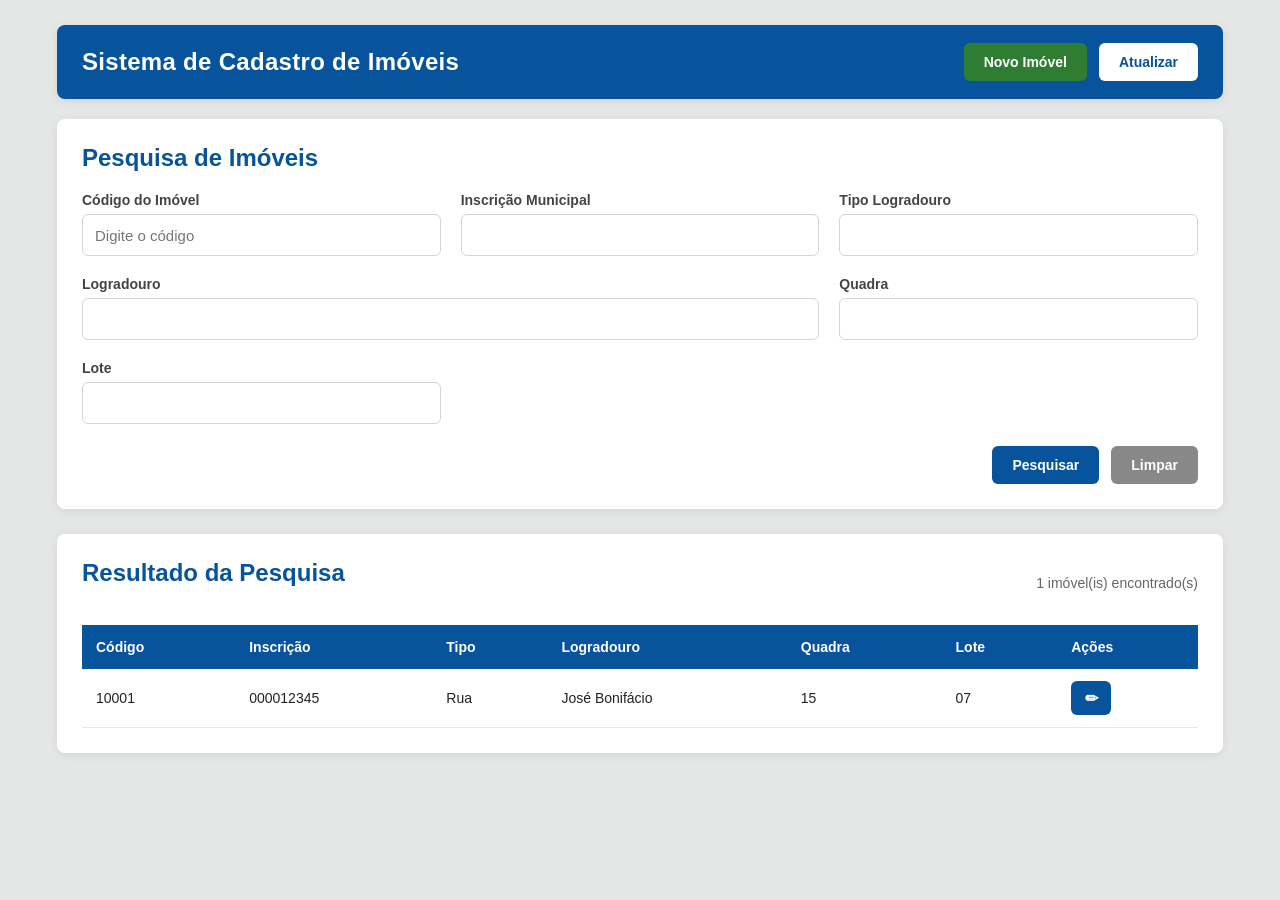
<file: index.html>
<!DOCTYPE html>
<html lang="pt-BR">

<head>

    <meta charset="UTF-8">
    <meta name="viewport" content="width=device-width, initial-scale=1.0">

    <title>Sistema de Cadastro de Imóveis</title>

    <link rel="stylesheet" href="css/style.css">
    <link rel="stylesheet" href="css/table.css">
    <link rel="stylesheet" href="css/forms.css">

</head>

<body>

<div class="container">

    <header class="topbar">

        <div class="logo">
            Sistema de Cadastro de Imóveis
        </div>

        <div class="actions">

            <button id="btnNovo">
                Novo Imóvel
            </button>

            <button id="btnAtualizar">
                Atualizar
            </button>

        </div>

    </header>

    <section class="card">

        <h2>Pesquisa de Imóveis</h2>

        <div class="grid-filtros">

            <div class="campo">
                <label>Código do Imóvel</label>
                <input
                    type="text"
                    id="txtCodigo"
                    placeholder="Digite o código">
            </div>

            <div class="campo">
                <label>Inscrição Municipal</label>
                <input
                    type="text"
                    id="txtInscricao">
            </div>

            <div class="campo">
                <label>Tipo Logradouro</label>
                <input
                    type="text"
                    id="txtTipoLogradouro">
            </div>

            <div class="campo campo-grande">
                <label>Logradouro</label>
                <input
                    type="text"
                    id="txtLogradouro">
            </div>

            <div class="campo">
                <label>Quadra</label>
                <input
                    type="text"
                    id="txtQuadra">
            </div>

            <div class="campo">
                <label>Lote</label>
                <input
                    type="text"
                    id="txtLote">
            </div>

        </div>

        <div class="toolbar">

            <button id="btnPesquisar">
                Pesquisar
            </button>

            <button id="btnLimpar">
                Limpar
            </button>

        </div>

    </section>

    <section class="card">

        <div class="table-header">

            <h2>Resultado da Pesquisa</h2>

            <span id="lblQuantidade">
                0 imóveis encontrados
            </span>

        </div>

        <table id="tblImoveis">

            <thead>

                <tr>

                    <th>Código</th>

                    <th>Inscrição</th>

                    <th>Tipo</th>

                    <th>Logradouro</th>

                    <th>Quadra</th>

                    <th>Lote</th>

                    <th>Ações</th>

                </tr>

            </thead>

            <tbody id="tbResultado">

                <!-- preenchido via JavaScript -->

            </tbody>

        </table>

        <div id="semResultado" class="empty">

            <h3>Nenhum imóvel encontrado</h3>

            <p>
                Clique abaixo para realizar um novo cadastro.
            </p>

            <button id="btnCadastrar">

                Cadastrar Novo Imóvel

            </button>

        </div>

    </section>

</div>

<script src="js/banco.js"></script>
<script src="js/util.js"></script>
<script src="js/pesquisa.js"></script>
<script src="js/app.js"></script>

</body>

</html>
</file>
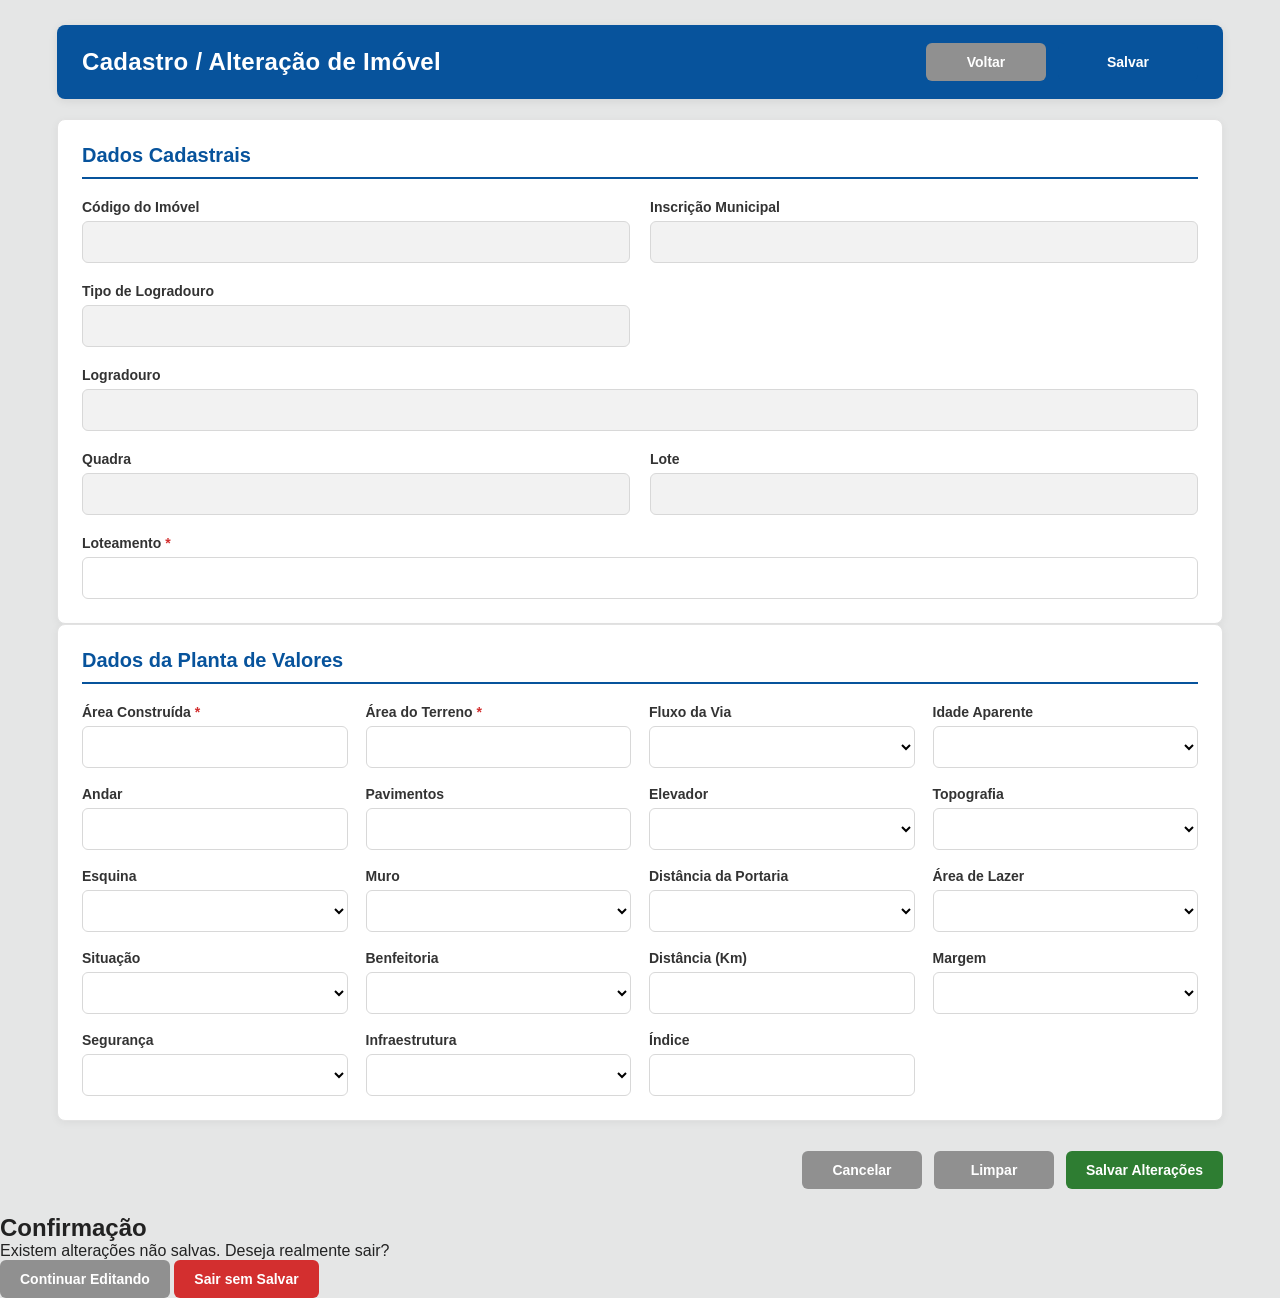
<file: cadastro.html>
<!DOCTYPE html>
<html lang="pt-BR">

<head>

    <meta charset="UTF-8">

    <meta
        name="viewport"
        content="width=device-width, initial-scale=1.0">

    <title>Cadastro de Imóvel</title>

    <link rel="stylesheet" href="css/style.css">

    <link rel="stylesheet" href="css/forms.css">

</head>

<body>

<div class="container">

    <header class="topbar">

        <div class="logo">

            Cadastro / Alteração de Imóvel

        </div>

        <div class="actions">

            <button
                class="btn-secondary"
                id="btnVoltar">

                Voltar

            </button>

            <button
                class="btn-primary"
                id="btnSalvar">

                Salvar

            </button>

        </div>

    </header>

    <div
        class="alert alert-success"
        id="msgSucesso">

        Cadastro salvo com sucesso.

    </div>

    <div
        class="alert alert-error"
        id="msgErro">

    </div>

    <form id="frmCadastro">

        <!-- ============================================ -->

        <!-- DADOS CADASTRAIS -->

        <!-- ============================================ -->

        <section class="form-section">

            <h3>

                Dados Cadastrais

            </h3>

            <div class="form-grid">

                <div class="form-group">

                    <label>

                        Código do Imóvel

                    </label>

                    <input
                        id="codigo"
                        class="readonly"
                        readonly>

                </div>

                <div class="form-group">

                    <label>

                        Inscrição Municipal

                    </label>

                    <input
                        id="inscricao"
                        class="readonly"
                        readonly>

                </div>

                <div class="form-group">

                    <label>

                        Tipo de Logradouro

                    </label>

                    <input
                        id="tipoLogradouro"
                        class="readonly"
                        readonly>

                </div>

                <div class="form-group full">

                    <label>

                        Logradouro

                    </label>

                    <input
                        id="logradouro"
                        class="readonly"
                        readonly>

                </div>

                <div class="form-group">

                    <label>

                        Quadra

                    </label>

                    <input
                        id="quadra"
                        class="readonly"
                        readonly>

                </div>

                <div class="form-group">

                    <label>

                        Lote

                    </label>

                    <input
                        id="lote"
                        class="readonly"
                        readonly>

                </div>

                <div class="form-group full">

                    <label class="required">

                        Loteamento

                    </label>

                    <input
                        id="loteamento"
                        maxlength="120">

                </div>

            </div>

        </section>

                <section class="form-section">

            <h3>Dados da Planta de Valores</h3>

            <div class="form-grid-4">

                <div class="form-group">
                    <label class="required">Área Construída</label>
                    <input
                        type="number"
                        id="areaConstruida"
                        step="0.01">
                </div>

                <div class="form-group">
                    <label class="required">Área do Terreno</label>
                    <input
                        type="number"
                        id="areaTerreno"
                        step="0.01">
                </div>

                <div class="form-group">
                    <label>Fluxo da Via</label>
                    <select id="fluxoVia"></select>
                </div>

                <div class="form-group">
                    <label>Idade Aparente</label>
                    <select id="idadeAparente"></select>
                </div>

                <div class="form-group">
                    <label>Andar</label>
                    <input
                        type="number"
                        id="andar">
                </div>

                <div class="form-group">
                    <label>Pavimentos</label>
                    <input
                        type="number"
                        id="pavimentos">
                </div>

                <div class="form-group">
                    <label>Elevador</label>
                    <select id="elevador"></select>
                </div>

                <div class="form-group">
                    <label>Topografia</label>
                    <select id="topografia"></select>
                </div>

                <div class="form-group">
                    <label>Esquina</label>
                    <select id="esquina"></select>
                </div>

                <div class="form-group">
                    <label>Muro</label>
                    <select id="muro"></select>
                </div>

                <div class="form-group">
                    <label>Distância da Portaria</label>
                    <select id="distanciaPortaria"></select>
                </div>

                <div class="form-group">
                    <label>Área de Lazer</label>
                    <select id="areaLazer"></select>
                </div>

                <div class="form-group">
                    <label>Situação</label>
                    <select id="situacao"></select>
                </div>

                <div class="form-group">
                    <label>Benfeitoria</label>
                    <select id="benfeitoria"></select>
                </div>

                <div class="form-group">
                    <label>Distância (Km)</label>
                    <input
                        type="number"
                        step="0.01"
                        id="distanciaKm">
                </div>

                <div class="form-group">
                    <label>Margem</label>
                    <select id="margem"></select>
                </div>

                <div class="form-group">
                    <label>Segurança</label>
                    <select id="seguranca"></select>
                </div>

                <div class="form-group">
                    <label>Infraestrutura</label>
                    <select id="infraestrutura"></select>
                </div>

                <div class="form-group">
                    <label>Índice</label>
                    <input
                        type="number"
                        step="0.0001"
                        id="indice">
                </div>

            </div>

        </section>
                <!-- ============================================ -->
        <!-- BOTÕES -->
        <!-- ============================================ -->

        <div class="form-buttons">

            <button
                type="button"
                class="btn-secondary"
                id="btnCancelar">

                Cancelar

            </button>

            <button
                type="button"
                class="btn-secondary"
                id="btnLimparFormulario">

                Limpar

            </button>

            <button
                type="submit"
                class="btn-success"
                id="btnSalvarFormulario">

                Salvar Alterações

            </button>

        </div>

    </form>

</div>

<!-- ===================================================== -->
<!-- MODAL DE CONFIRMAÇÃO -->
<!-- ===================================================== -->

<div
    id="modalConfirmacao"
    class="modal">

    <div class="modal-content">

        <h2>

            Confirmação

        </h2>

        <p>

            Existem alterações não salvas.

            Deseja realmente sair?

        </p>

        <div class="modal-buttons">

            <button
                id="btnModalCancelar"
                class="btn-secondary">

                Continuar Editando

            </button>

            <button
                id="btnModalConfirmar"
                class="btn-danger">

                Sair sem Salvar

            </button>

        </div>

    </div>

</div>

<!-- ===================================================== -->
<!-- LOADING -->
<!-- ===================================================== -->

<div
    class="loading-overlay"
    id="loading">

    <div class="spinner"></div>

</div>

<!-- ===================================================== -->
<!-- SCRIPTS -->
<!-- ===================================================== -->

<script src="js/banco.js"></script>

<script src="js/util.js"></script>

<script src="js/validacoes.js"></script>

<script src="js/cadastro.js"></script>

<script src="js/app.js"></script>

</body>

</html>
</file>
<file: css/style.css>
/* ==========================================================
   Sistema de Cadastro de Imóveis
   Autor: ChatGPT
   Tema: Azul Corporativo
========================================================== */

:root{

    --primary:#07539C;
    --primary-dark:#043d72;

    --background:#E5E6E6;

    --white:#FFFFFF;

    --border:#D5D5D5;

    --text:#222;

    --text-light:#666;

    --success:#2E7D32;

    --danger:#D32F2F;

    --radius:8px;

    --shadow:0 2px 10px rgba(0,0,0,.08);

    --transition:.25s;

}

*{

    margin:0;

    padding:0;

    box-sizing:border-box;

}

body{

    font-family:
        "Helvetica Neue",
        Helvetica,
        Arial,
        sans-serif;

    background:var(--background);

    color:var(--text);

}

/* ====================================================== */

.container{

    width:95%;

    max-width:1600px;

    margin:auto;

    padding:25px;

}

/* ====================================================== */

.topbar{

    display:flex;

    justify-content:space-between;

    align-items:center;

    background:var(--primary);

    color:white;

    padding:18px 25px;

    border-radius:var(--radius);

    margin-bottom:20px;

    box-shadow:var(--shadow);

}

.logo{

    font-size:24px;

    font-weight:700;

    letter-spacing:.3px;

}

/* ====================================================== */

.actions{

    display:flex;

    gap:12px;

}

/* ====================================================== */

button{

    border:none;

    cursor:pointer;

    transition:var(--transition);

    border-radius:6px;

    padding:11px 20px;

    font-size:14px;

    font-weight:600;

}

/* ====================================================== */

#btnNovo{

    background:#2E7D32;

    color:white;

}

#btnNovo:hover{

    background:#256628;

}

#btnAtualizar{

    background:white;

    color:var(--primary);

}

#btnAtualizar:hover{

    background:#f2f2f2;

}

#btnPesquisar{

    background:var(--primary);

    color:white;

}

#btnPesquisar:hover{

    background:var(--primary-dark);

}

#btnLimpar{

    background:#888;

    color:white;

}

#btnLimpar:hover{

    background:#666;

}

#btnCadastrar{

    background:var(--success);

    color:white;

    margin-top:20px;

}

#btnCadastrar:hover{

    transform:scale(1.03);

}

/* ====================================================== */

.card{

    background:white;

    border-radius:var(--radius);

    box-shadow:var(--shadow);

    padding:25px;

    margin-bottom:25px;

}

.card h2{

    color:var(--primary);

    margin-bottom:20px;

}

/* ====================================================== */

.grid-filtros{

    display:grid;

    grid-template-columns:

        repeat(3,1fr);

    gap:20px;

}

.campo{

    display:flex;

    flex-direction:column;

}

.campo-grande{

    grid-column:span 2;

}

/* ====================================================== */

label{

    margin-bottom:6px;

    font-size:14px;

    font-weight:600;

    color:#444;

}

input{

    height:42px;

    border:1px solid var(--border);

    border-radius:6px;

    padding:10px 12px;

    font-size:15px;

    transition:var(--transition);

}

input:focus{

    outline:none;

    border-color:var(--primary);

    box-shadow:0 0 5px rgba(7,83,156,.25);

}

/* ====================================================== */

.toolbar{

    display:flex;

    justify-content:flex-end;

    gap:12px;

    margin-top:22px;

}

/* ====================================================== */

.table-header{

    display:flex;

    justify-content:space-between;

    align-items:center;

    margin-bottom:18px;

}

#lblQuantidade{

    color:var(--text-light);

    font-size:14px;

}

/* ====================================================== */

.empty{

    display:none;

    text-align:center;

    padding:50px;

    color:#666;

}

.empty h3{

    color:var(--primary);

    margin-bottom:10px;

}

/* ====================================================== */

.badge{

    display:inline-block;

    padding:4px 10px;

    border-radius:20px;

    background:var(--primary);

    color:white;

    font-size:12px;

}

.success{

    color:var(--success);

}

.error{

    color:var(--danger);

}

/* ====================================================== */

.loading{

    opacity:.5;

    pointer-events:none;

}

/* ====================================================== */

.fade{

    animation:fade .25s ease;

}

@keyframes fade{

    from{

        opacity:0;

        transform:translateY(10px);

    }

    to{

        opacity:1;

        transform:translateY(0);

    }

}

/* ====================================================== */

@media(max-width:1200px){

    .grid-filtros{

        grid-template-columns:repeat(2,1fr);

    }

}

/* ====================================================== */

@media(max-width:800px){

    .grid-filtros{

        grid-template-columns:1fr;

    }

    .campo-grande{

        grid-column:auto;

    }

    .topbar{

        flex-direction:column;

        gap:15px;

        align-items:flex-start;

    }

    .actions{

        width:100%;

        justify-content:space-between;

    }

    button{

        width:100%;

    }

}

/* ====================================================== */

@media(max-width:600px){

    .container{

        width:98%;

        padding:12px;

    }

    .card{

        padding:15px;

    }

    .logo{

        font-size:20px;

    }

}
</file>
<file: css/table.css>
/* ==========================================================
   TABELA DE RESULTADOS
========================================================== */

table{

    width:100%;

    border-collapse:collapse;

    background:#FFFFFF;

}

thead{

    background:#07539C;

    color:#FFFFFF;

}

thead th{

    padding:14px;

    text-align:left;

    font-size:14px;

    font-weight:600;

    position:sticky;

    top:0;

    z-index:10;

    user-select:none;

}

tbody td{

    padding:12px 14px;

    border-bottom:1px solid #E6E6E6;

    font-size:14px;

}

tbody tr{

    transition:.20s;

}

tbody tr:hover{

    background:#F5F9FD;

    cursor:pointer;

}

tbody tr:nth-child(even){

    background:#FBFBFB;

}

tbody tr.selected{

    background:#D9ECFF;

}

/* ==========================================================
   COLUNAS
========================================================== */

.col-codigo{

    width:110px;

}

.col-inscricao{

    width:180px;

}

.col-tipo{

    width:130px;

}

.col-logradouro{

    width:auto;

}

.col-quadra{

    width:90px;

    text-align:center;

}

.col-lote{

    width:90px;

    text-align:center;

}

.col-acoes{

    width:160px;

    text-align:center;

}

/* ==========================================================
   BOTÕES DA TABELA
========================================================== */

.table-actions{

    display:flex;

    justify-content:center;

    gap:8px;

}

.btn-table{

    width:34px;

    height:34px;

    border:none;

    border-radius:6px;

    cursor:pointer;

    display:flex;

    justify-content:center;

    align-items:center;

    transition:.20s;

    font-size:16px;

}

.btn-editar{

    background:#07539C;

    color:#FFFFFF;

}

.btn-editar:hover{

    background:#043D72;

}

.btn-visualizar{

    background:#009688;

    color:#FFFFFF;

}

.btn-visualizar:hover{

    background:#00796B;

}

.btn-excluir{

    background:#D32F2F;

    color:#FFFFFF;

}

.btn-excluir:hover{

    background:#B71C1C;

}

/* ==========================================================
   ORDENAÇÃO
========================================================== */

th.sortable{

    cursor:pointer;

}

th.sortable:hover{

    background:#0A64B7;

}

th.sortable::after{

    content:"⇅";

    font-size:11px;

    margin-left:6px;

    opacity:.45;

}

th.sort-asc::after{

    content:"▲";

    opacity:1;

}

th.sort-desc::after{

    content:"▼";

    opacity:1;

}

/* ==========================================================
   PAGINAÇÃO
========================================================== */

.pagination{

    margin-top:20px;

    display:flex;

    justify-content:space-between;

    align-items:center;

    flex-wrap:wrap;

    gap:15px;

}

.pagination-info{

    color:#666;

    font-size:14px;

}

.pagination-buttons{

    display:flex;

    gap:6px;

}

.page-button{

    width:36px;

    height:36px;

    border:1px solid #D9D9D9;

    background:#FFFFFF;

    cursor:pointer;

    border-radius:6px;

    transition:.20s;

}

.page-button:hover{

    background:#07539C;

    color:#FFFFFF;

}

.page-button.active{

    background:#07539C;

    color:#FFFFFF;

}

/* ==========================================================
   SCROLL
========================================================== */

.table-container{

    width:100%;

    overflow:auto;

    max-height:550px;

    border:1px solid #E6E6E6;

    border-radius:8px;

}

.table-container::-webkit-scrollbar{

    width:10px;

    height:10px;

}

.table-container::-webkit-scrollbar-track{

    background:#F2F2F2;

}

.table-container::-webkit-scrollbar-thumb{

    background:#B8B8B8;

    border-radius:20px;

}

.table-container::-webkit-scrollbar-thumb:hover{

    background:#07539C;

}

/* ==========================================================
   ESTADO SEM DADOS
========================================================== */

.no-data{

    text-align:center;

    padding:60px;

    color:#888;

}

.no-data h3{

    color:#07539C;

    margin-bottom:10px;

}

.no-data p{

    margin-bottom:20px;

}

/* ==========================================================
   RESPONSIVO
========================================================== */

@media(max-width:900px){

    table{

        min-width:950px;

    }

}
</file>
<file: css/forms.css>
/* ==========================================================
   FORMULÁRIOS
========================================================== */

.form-container{

    display:flex;
    flex-direction:column;
    gap:24px;

}

/* ==========================================================
   SEÇÕES
========================================================== */

.form-section{

    background:#FFFFFF;

    border:1px solid #E2E2E2;

    border-radius:8px;

    padding:24px;

    box-shadow:0 2px 8px rgba(0,0,0,.05);

}

.form-section h3{

    color:#07539C;

    margin-bottom:20px;

    padding-bottom:10px;

    border-bottom:2px solid #07539C;

    font-size:20px;

}

/* ==========================================================
   GRID
========================================================== */

.form-grid{

    display:grid;

    grid-template-columns:repeat(2,1fr);

    gap:20px;

}

.form-grid-3{

    display:grid;

    grid-template-columns:repeat(3,1fr);

    gap:20px;

}

.form-grid-4{

    display:grid;

    grid-template-columns:repeat(4,1fr);

    gap:18px;

}

.full{

    grid-column:1/-1;

}

/* ==========================================================
   CAMPOS
========================================================== */

.form-group{

    display:flex;

    flex-direction:column;

}

.form-group label{

    margin-bottom:6px;

    font-size:14px;

    font-weight:600;

    color:#333;

}

.form-group input,
.form-group select,
.form-group textarea{

    width:100%;

    min-height:42px;

    border:1px solid #D8D8D8;

    border-radius:6px;

    padding:10px 12px;

    font-size:14px;

    transition:.2s;

    background:#FFF;

}

.form-group textarea{

    resize:vertical;

    min-height:90px;

}

.form-group input:focus,
.form-group select:focus,
.form-group textarea:focus{

    outline:none;

    border-color:#07539C;

    box-shadow:0 0 4px rgba(7,83,156,.3);

}

/* ==========================================================
   CAMPOS SOMENTE LEITURA
========================================================== */

.readonly{

    background:#F2F2F2 !important;

    color:#666;

    cursor:not-allowed;

    font-weight:600;

}

/* ==========================================================
   CAMPOS OBRIGATÓRIOS
========================================================== */

.required::after{

    content:" *";

    color:#D32F2F;

}

.invalid{

    border-color:#D32F2F !important;

    background:#FFF5F5;

}

.valid{

    border-color:#2E7D32 !important;

}

/* ==========================================================
   CHECKBOXES
========================================================== */

.checkbox-group{

    display:flex;

    align-items:center;

    gap:8px;

    min-height:42px;

}

.checkbox-group input{

    width:18px;

    height:18px;

}

/* ==========================================================
   BOTÕES
========================================================== */

.form-buttons{

    display:flex;

    justify-content:flex-end;

    gap:12px;

    margin-top:30px;

}

.btn-primary{

    background:#07539C;

    color:#FFF;

    min-width:140px;

}

.btn-primary:hover{

    background:#043D72;

}

.btn-secondary{

    background:#909090;

    color:#FFF;

    min-width:120px;

}

.btn-secondary:hover{

    background:#707070;

}

.btn-success{

    background:#2E7D32;

    color:#FFF;

}

.btn-success:hover{

    background:#256628;

}

.btn-danger{

    background:#D32F2F;

    color:#FFF;

}

.btn-danger:hover{

    background:#B71C1C;

}

/* ==========================================================
   MENSAGENS
========================================================== */

.alert{

    padding:15px;

    border-radius:6px;

    margin-bottom:20px;

    display:none;

}

.alert-success{

    background:#E8F5E9;

    color:#2E7D32;

    border-left:5px solid #2E7D32;

}

.alert-error{

    background:#FDECEC;

    color:#D32F2F;

    border-left:5px solid #D32F2F;

}

/* ==========================================================
   LOADING
========================================================== */

.loading-overlay{

    position:fixed;

    inset:0;

    background:rgba(255,255,255,.75);

    display:flex;

    justify-content:center;

    align-items:center;

    z-index:999;

    display:none;

}

.spinner{

    width:55px;

    height:55px;

    border:5px solid #DDD;

    border-top-color:#07539C;

    border-radius:50%;

    animation:spin 1s linear infinite;

}

@keyframes spin{

    to{

        transform:rotate(360deg);

    }

}

/* ==========================================================
   RESPONSIVO
========================================================== */

@media(max-width:1200px){

    .form-grid-4{

        grid-template-columns:repeat(2,1fr);

    }

}

@media(max-width:900px){

    .form-grid,
    .form-grid-3{

        grid-template-columns:1fr;

    }

}

@media(max-width:600px){

    .form-grid-4{

        grid-template-columns:1fr;

    }

    .form-buttons{

        flex-direction:column;

    }

    .form-buttons button{

        width:100%;

    }

}
</file>
